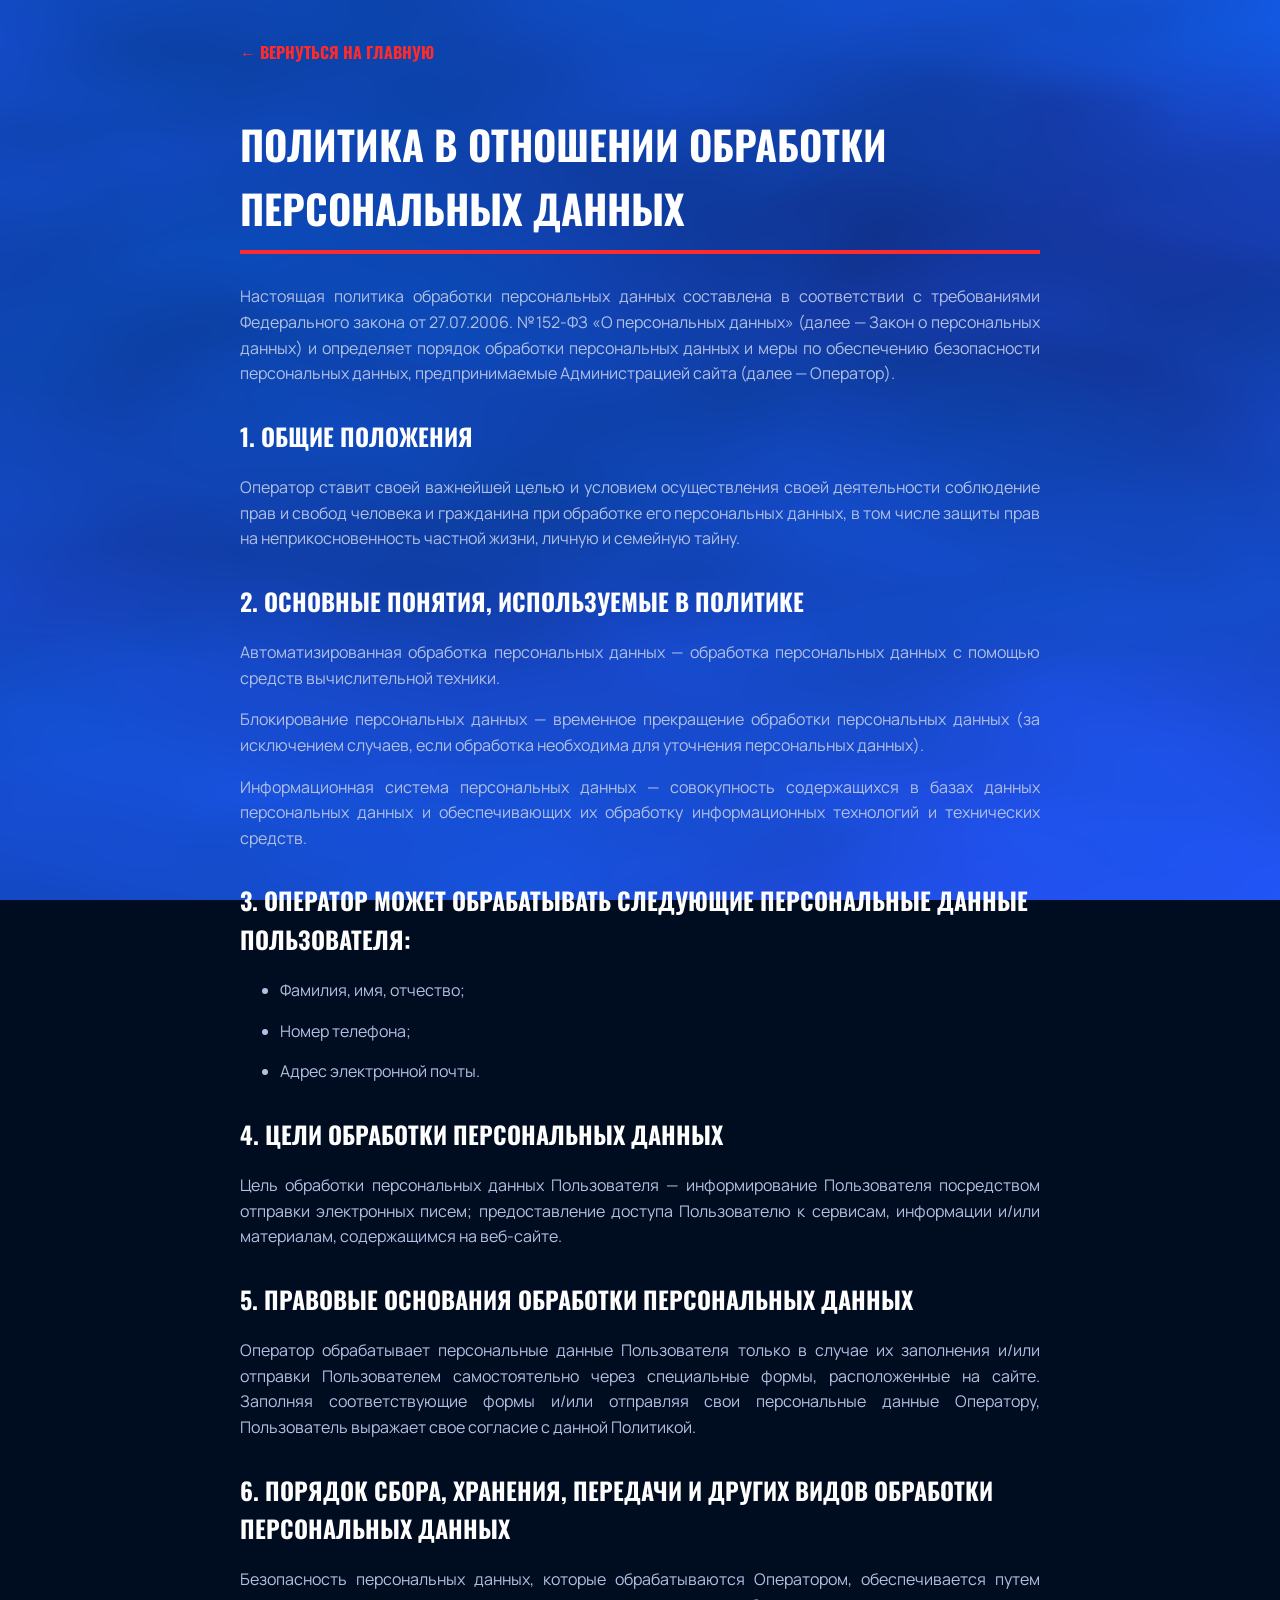
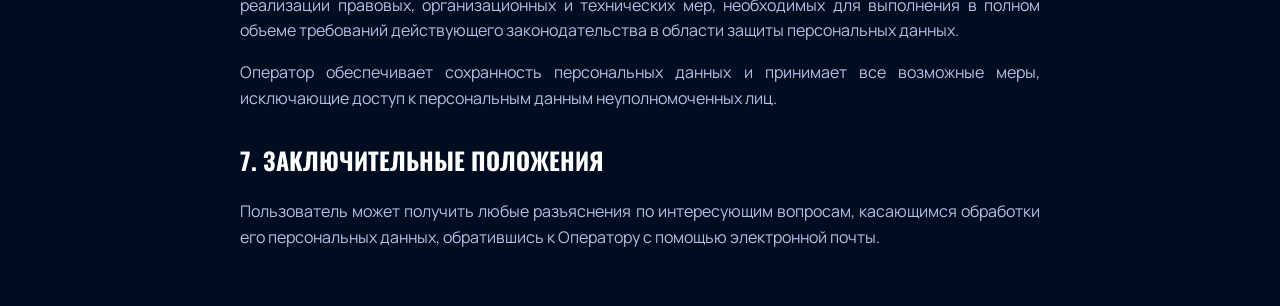
<file: policy.html>
<!DOCTYPE html>
<html lang="ru">

<head>
    <meta charset="UTF-8">
    <meta name="viewport" content="width=device-width, initial-scale=1.0">
    <title>Политика обработки персональных данных | A1</title>
    <link href="https://fonts.googleapis.com/css2?family=Manrope:wght@400;700&family=Oswald:wght@700&display=swap"
        rel="stylesheet">
    <style>
        :root {
            --color-black: #FFFFFF;
            --color-grey: #b3c0e2;
            --color-accent: #FF2A2A;
        }

        body {
            font-family: 'Manrope', sans-serif;
            line-height: 1.6;
            color: var(--color-black);
            background: #000c20;
            max-width: 800px;
            margin: 0 auto;
            padding: 40px 20px;
        }

        #silk-canvas {
            position: fixed;
            top: 0;
            left: 0;
            width: 100vw;
            height: 100vh;
            z-index: -1;
            pointer-events: none;
        }

        h1,
        h2 {
            font-family: 'Oswald', sans-serif;
            text-transform: uppercase;
            color: #FFFFFF;
        }

        h1 {
            font-size: 2.5rem;
            margin-bottom: 30px;
            border-bottom: 4px solid var(--color-accent);
            padding-bottom: 10px;
        }

        h2 {
            font-size: 1.5rem;
            margin-top: 30px;
        }

        p,
        li {
            margin-bottom: 15px;
            text-align: justify;
            color: var(--color-grey);
        }

        .back-link {
            display: inline-block;
            margin-bottom: 20px;
            color: var(--color-accent);
            text-decoration: none;
            font-weight: bold;
            font-family: 'Oswald', sans-serif;
            text-transform: uppercase;
        }
    </style>
</head>

<body>
    <a href="index.html" class="back-link">← Вернуться на главную</a>
    <h1>Политика в отношении обработки персональных данных</h1>

    <p>Настоящая политика обработки персональных данных составлена в соответствии с требованиями Федерального закона от
        27.07.2006. №152-ФЗ «О персональных данных» (далее — Закон о персональных данных) и определяет порядок обработки
        персональных данных и меры по обеспечению безопасности персональных данных, предпринимаемые Администрацией сайта
        (далее — Оператор).</p>

    <h2>1. Общие положения</h2>
    <p>Оператор ставит своей важнейшей целью и условием осуществления своей деятельности соблюдение прав и свобод
        человека и гражданина при обработке его персональных данных, в том числе защиты прав на неприкосновенность
        частной жизни, личную и семейную тайну.</p>

    <h2>2. Основные понятия, используемые в Политике</h2>
    <p>Автоматизированная обработка персональных данных — обработка персональных данных с помощью средств вычислительной
        техники.</p>
    <p>Блокирование персональных данных — временное прекращение обработки персональных данных (за исключением случаев,
        если обработка необходима для уточнения персональных данных).</p>
    <p>Информационная система персональных данных — совокупность содержащихся в базах данных персональных данных и
        обеспечивающих их обработку информационных технологий и технических средств.</p>

    <h2>3. Оператор может обрабатывать следующие персональные данные Пользователя:</h2>
    <ul>
        <li>Фамилия, имя, отчество;</li>
        <li>Номер телефона;</li>
        <li>Адрес электронной почты.</li>
    </ul>

    <h2>4. Цели обработки персональных данных</h2>
    <p>Цель обработки персональных данных Пользователя — информирование Пользователя посредством отправки электронных
        писем; предоставление доступа Пользователю к сервисам, информации и/или материалам, содержащимся на веб-сайте.
    </p>

    <h2>5. Правовые основания обработки персональных данных</h2>
    <p>Оператор обрабатывает персональные данные Пользователя только в случае их заполнения и/или отправки Пользователем
        самостоятельно через специальные формы, расположенные на сайте. Заполняя соответствующие формы и/или отправляя
        свои персональные данные Оператору, Пользователь выражает свое согласие с данной Политикой.</p>

    <h2>6. Порядок сбора, хранения, передачи и других видов обработки персональных данных</h2>
    <p>Безопасность персональных данных, которые обрабатываются Оператором, обеспечивается путем реализации правовых,
        организационных и технических мер, необходимых для выполнения в полном объеме требований действующего
        законодательства в области защиты персональных данных.</p>

    <p>Оператор обеспечивает сохранность персональных данных и принимает все возможные меры, исключающие доступ к
        персональным данным неуполномоченных лиц.</p>

    <h2>7. Заключительные положения</h2>
    <p>Пользователь может получить любые разъяснения по интересующим вопросам, касающимся обработки его персональных
        данных, обратившись к Оператору с помощью электронной почты.</p>
    <canvas id="silk-canvas"></canvas>
    <script src="silk.js"></script>
</body>

</html>
</file>
